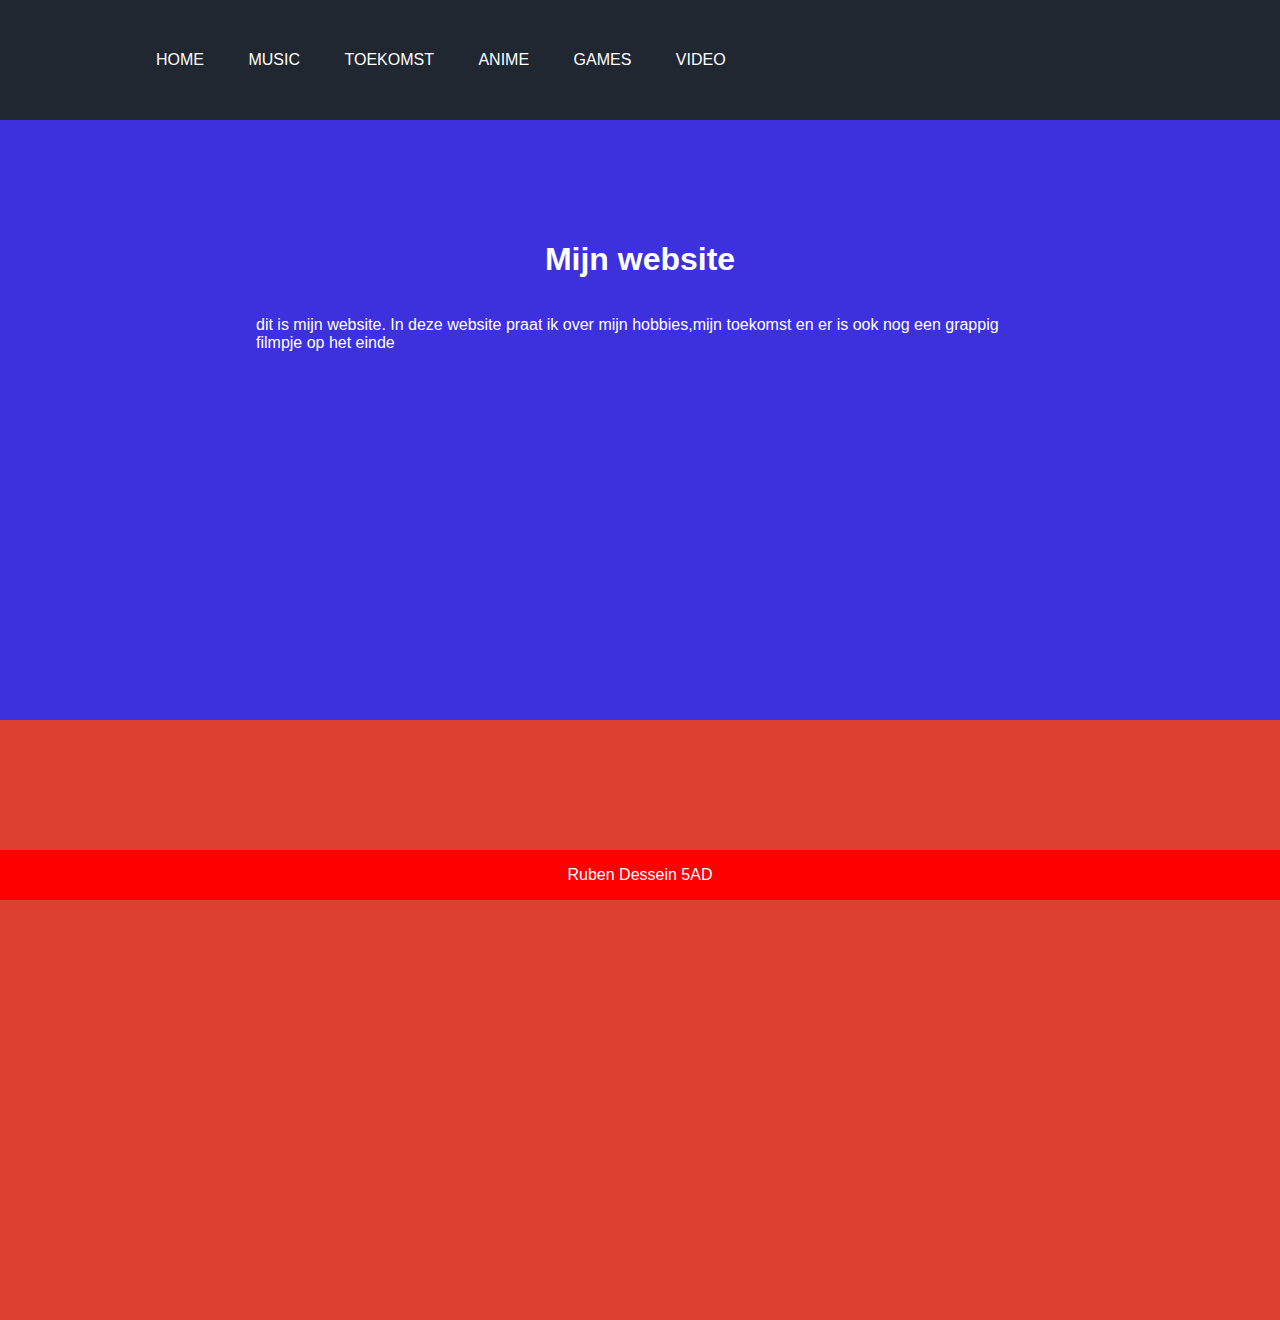
<file: index.html>
<!DOCTYPE html>
<html lang="en">
<head>
    <meta charset="UTF-8">
    <meta name="viewport" content="width=device-width, initial-scale=1.0">
    <title>Document</title>
     <link rel="stylesheet" type="text/css" href="style.css">
    <link rel="preconnect" href="https://fonts.googleapis.com">
    <link rel="preconnect" href="https://fonts.gstatic.com" crossorigin>
    <link href="https://fonts.googleapis.com/css2?family=Madimi+One&display=swap" rel="stylesheet">

    
</head>
<body>
    <div class="navbar">
    <ul>
        <li><a href="index.html">home</a></li>
        <li><a href="music.html">music</a></li>
        <li><a href="toekomst.html">toekomst</a></li>
        <li><a href="anime.html">anime</a></li>
        <li><a href="games.html">games</a></li>
        <li><a href="video.html.html">video</a></li>
    </div>

    </ul>
    <sextion class="blue">
        <h1>Mijn website</h1>
        <p>dit is mijn website. In deze website praat ik over mijn hobbies,mijn toekomst en er is ook nog een grappig filmpje op het einde</p>
        <div class="curve"></div>
    </sextion>
    <sextion class="red">

    </sextion>

    <div class="footer">
        <p>Ruben Dessein 5AD</p>
      </div>
</body>
</html>
</file>
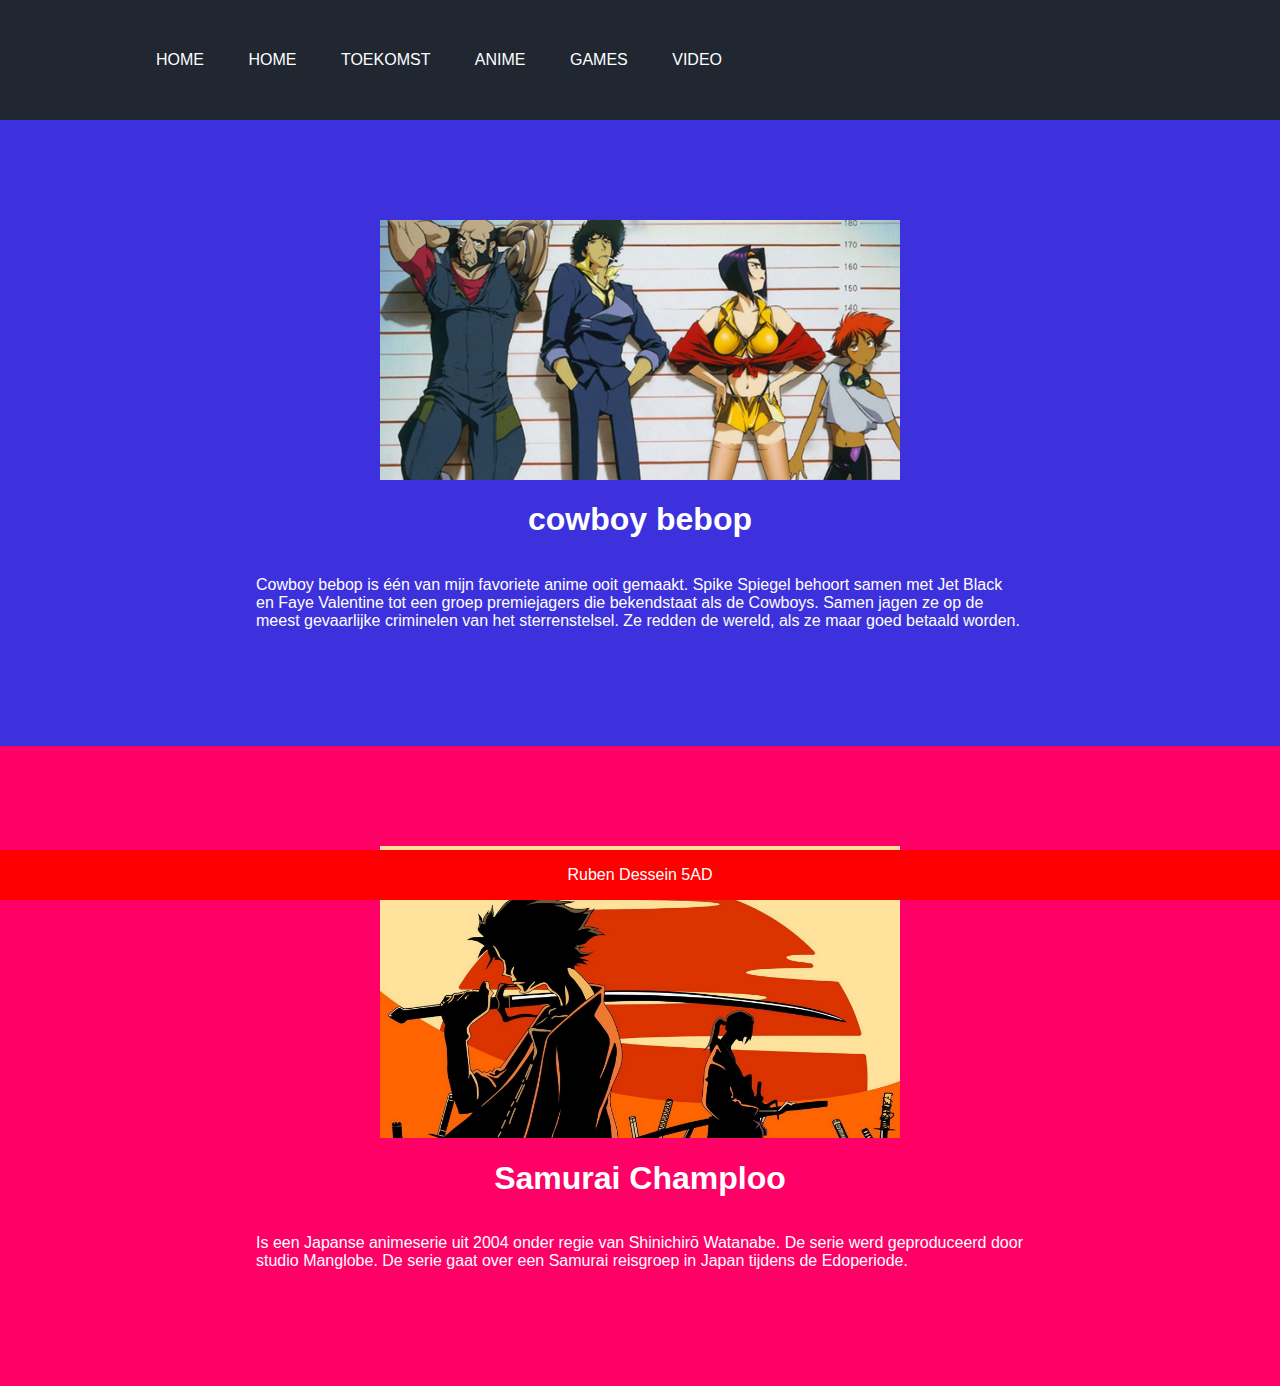
<file: anime.html>
<!DOCTYPE html>
<html lang="en">
<head>
    <meta charset="UTF-8">
    <meta name="viewport" content="width=device-width, initial-scale=1.0">
    <title>Document</title>
     <link rel="stylesheet" type="text/css" href="style.css">
    <link rel="preconnect" href="https://fonts.googleapis.com">
    <link rel="preconnect" href="https://fonts.gstatic.com" crossorigin>
    <link href="https://fonts.googleapis.com/css2?family=Madimi+One&display=swap" rel="stylesheet">

    
</head>
<body>
    <div class="navbar">
    <ul>
        <li><a href="index.html">home</a></li>
        <li><a href="music.html">home</a></li>
        <li><a href="toekomst.html">toekomst</a></li>
        <li><a href="anime.html">anime</a></li>
        <li><a href="games.html">games</a></li>
        <li><a href="video.html.html">video</a></li>
    </div>

    </ul>
    <sextion class="blue">
        <a href="https://www.imdb.com/title/tt0213338/" target="_blank"><img src="cowboy.jpg" alt="cowboy"></a>
        <h1>cowboy bebop</h1>
        <p>Cowboy bebop is één van mijn favoriete anime ooit gemaakt. Spike Spiegel behoort samen met Jet Black en Faye Valentine tot een groep premiejagers die bekendstaat als de Cowboys. Samen jagen ze op de meest gevaarlijke criminelen van het sterrenstelsel. Ze redden de wereld, als ze maar goed betaald worden.

        </p>
        <div class="curve"></div>
    </sextion>
    <sextion class="pink">
        <a href="https://myanimelist.net/anime/205/Samurai_Champloo" target="_blank"><img src="samurai-champloo.jpg" alt="samurai-champloo"></a>
<h1>Samurai Champloo</h1>
<p>Is een Japanse animeserie uit 2004 onder regie van Shinichirō Watanabe. De serie werd geproduceerd door studio Manglobe. De serie gaat over een Samurai reisgroep in Japan tijdens de Edoperiode. </p>
    </sextion>
    <div class="footer">
        <p>Ruben Dessein 5AD</p>
      </div>

</body>
</html>
</file>
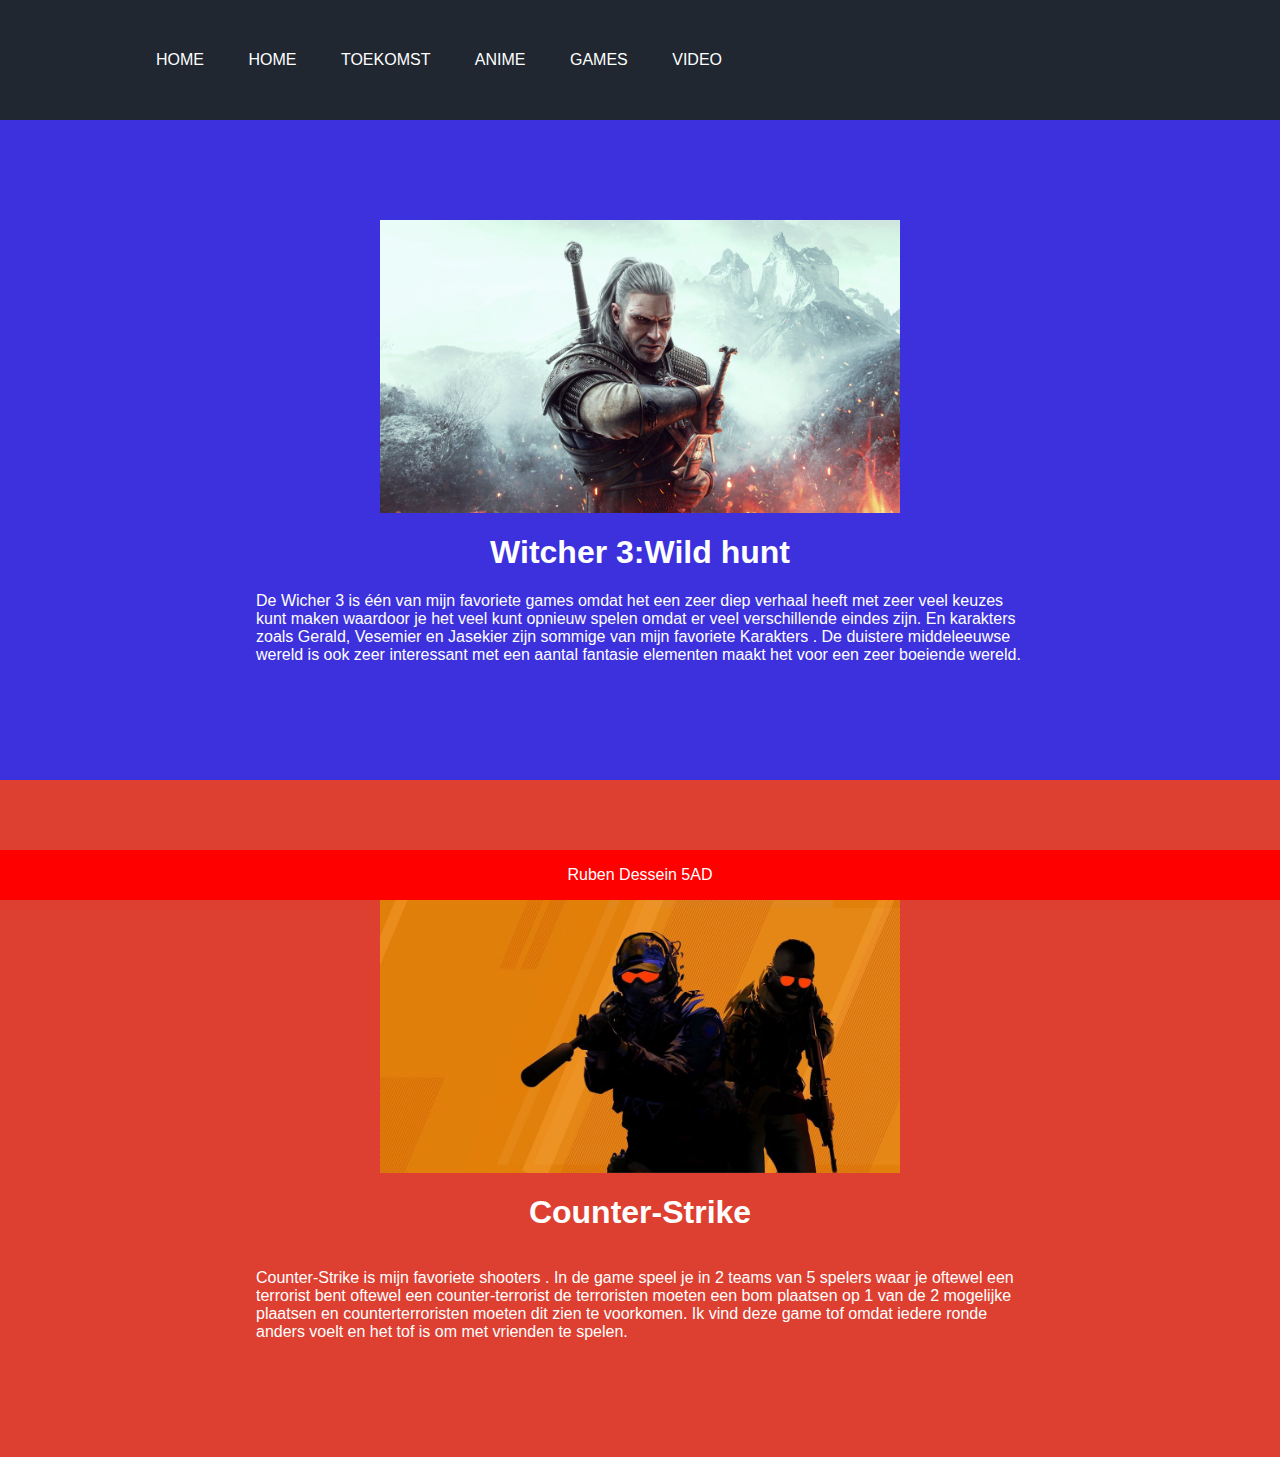
<file: games.html>
<!DOCTYPE html>
<html lang="en">
<head>
    <meta charset="UTF-8">
    <meta name="viewport" content="width=device-width, initial-scale=1.0">
    <title>Document</title>
     <link rel="stylesheet" type="text/css" href="style.css">
    <link rel="preconnect" href="https://fonts.googleapis.com">
    <link rel="preconnect" href="https://fonts.gstatic.com" crossorigin>
    <link href="https://fonts.googleapis.com/css2?family=Madimi+One&display=swap" rel="stylesheet">

    
</head>
<body>
    <div class="navbar">
    <ul>
        <li><a href="index.html">home</a></li>
        <li><a href="music.html">home</a></li>
        <li><a href="toekomst.html">toekomst</a></li>
        <li><a href="anime.html">anime</a></li>
        <li><a href="games.html">games</a></li>
        <li><a href="video.html.html">video</a></li>
    </div>

    </ul>
    <sextion class="blue">
        <div class="curve"> 
            <div class="wrapper">
               <a href="https://store.steampowered.com/app/292030/The_Witcher_3_Wild_Hunt/" target="_blank"><img src="witcher3.jpg" alt="witcher 3"></a> 
                <div class="text-box">
                    <h1>Witcher 3:Wild hunt  </h1>
                    <p>De Wicher 3 is één van mijn favoriete games omdat het een zeer diep verhaal heeft met zeer veel keuzes kunt maken waardoor je het veel kunt opnieuw spelen omdat er veel verschillende eindes zijn. En karakters zoals Gerald, Vesemier en Jasekier zijn sommige van mijn favoriete Karakters . De duistere middeleeuwse wereld is ook zeer interessant met een aantal fantasie elementen maakt het voor een zeer boeiende wereld. 
                    </p>
                </div>
            </div>
        </div>
    </sextion>
    <sextion class="red">
        <a href="https://www.counter-strike.net/cs2" target="_blank"><img src="counterstrike.jpg" alt="cs"></a>
       <h1>Counter-Strike</h1>
       <p>Counter-Strike is mijn favoriete shooters . In de game speel je in 2 teams van 5 spelers waar je oftewel een terrorist bent oftewel een counter-terrorist de terroristen moeten een bom plaatsen op 1 van de 2 mogelijke plaatsen
        en counterterroristen moeten dit zien te voorkomen. Ik vind deze game tof omdat iedere ronde anders voelt en het tof is om met vrienden te spelen.
       </p>
    </sextion>
    <div class="footer">
        <p>Ruben Dessein 5AD</p>
      </div>

</body>
</html>
</file>
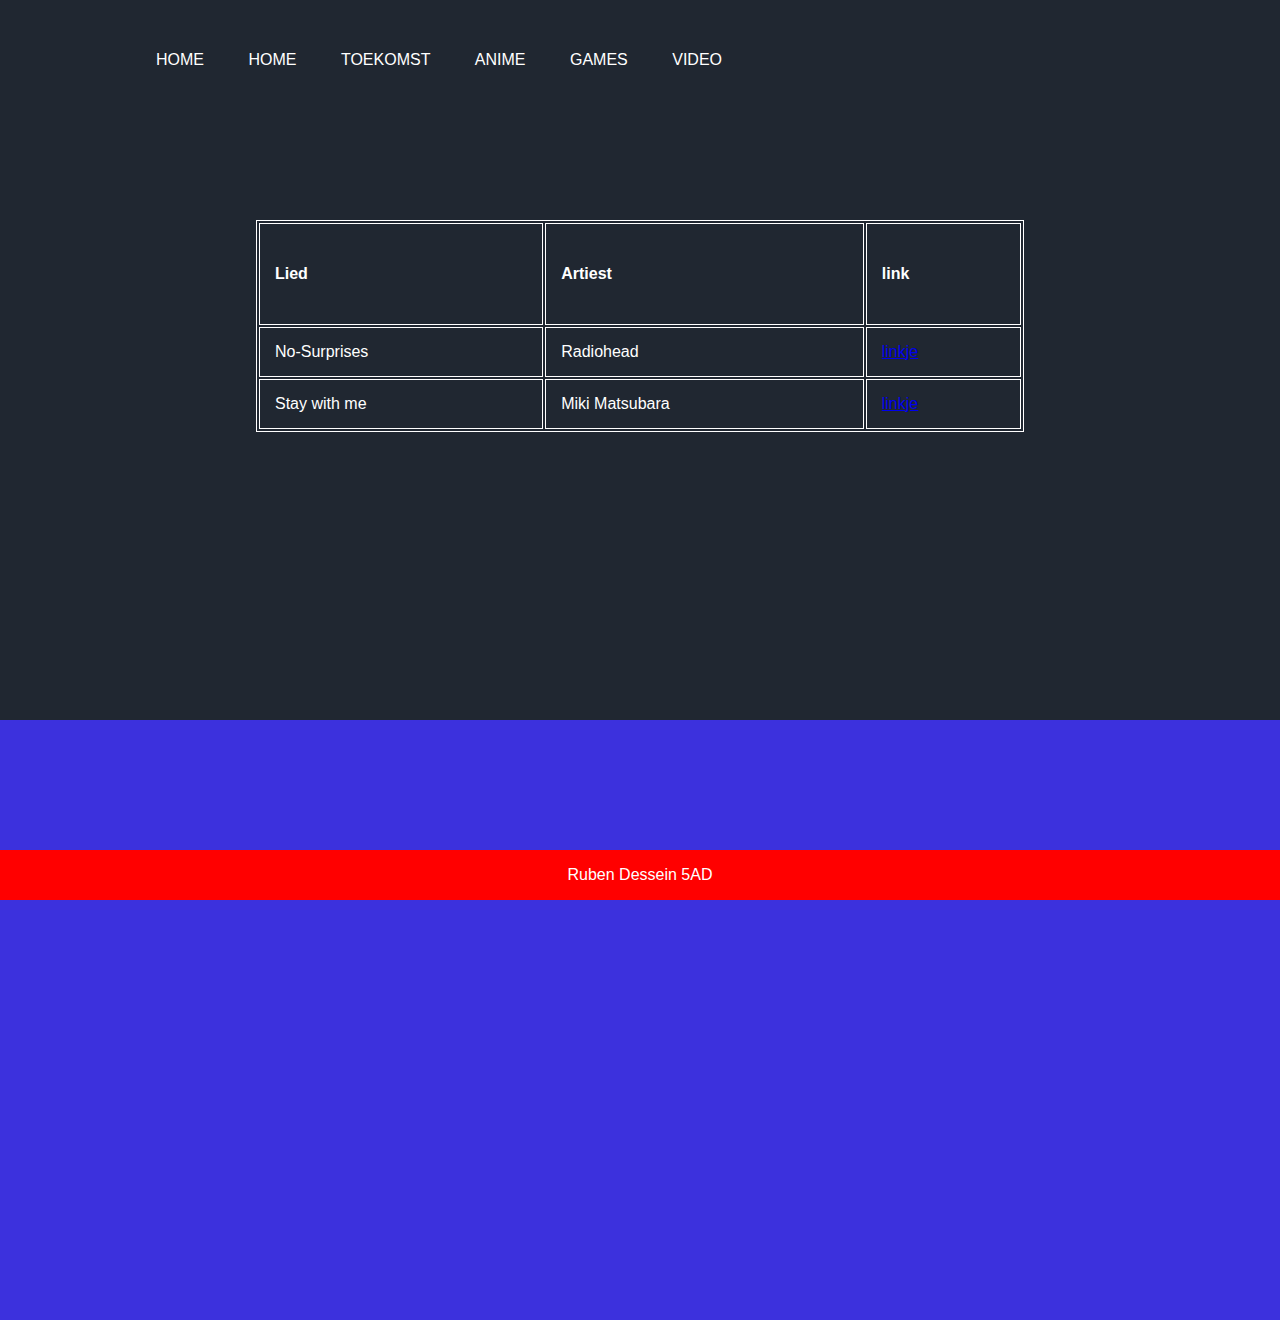
<file: music.html>
<!DOCTYPE html>
<html lang="en">
<head>
    <meta charset="UTF-8">
    <meta name="viewport" content="width=device-width, initial-scale=1.0">
    <title>Document</title>
     <link rel="stylesheet" type="text/css" href="style.css">
    <link rel="preconnect" href="https://fonts.googleapis.com">
    <link rel="preconnect" href="https://fonts.gstatic.com" crossorigin>
    <link href="https://fonts.googleapis.com/css2?family=Madimi+One&display=swap" rel="stylesheet">

    
</head>
<body>
    <div class="navbar">
    <ul>
        <li><a href="index.html">home</a></li>
        <li><a href="music.html">home</a></li>
        <li><a href="toekomst.html">toekomst</a></li>
        <li><a href="anime.html">anime</a></li>
        <li><a href="games.html">games</a></li>
        <li><a href="video.html.html">video</a></li>
    </div>

    </ul>
    <sextion class="Black">
        <table>
            <tr>
              <th>Lied</th>
              <th>Artiest</th>
              <th>link</th>
            </tr>
            <tr>
              <td>No-Surprises</td>
              <td>Radiohead</td>
              <td><a href="https://open.spotify.com/track/10nyNJ6zNy2YVYLrcwLccB?si=da49b912b46a4a5f" target="_blank">linkje</a></td>
            </tr>
            <tr>
              <td>Stay with me</td>
              <td>Miki Matsubara</td>
              <td><a href="https://open.spotify.com/track/2BHj31ufdEqVK5CkYDp9mA?si=0b031f9244e64385" target="_blank">linkje</a></td>
            </tr>
          </table> 
        <div class="curve"></div>
    </sextion>
    <sextion class="blue">

    </sextion>
   
    <div class="footer">
        <p>Ruben Dessein 5AD</p>
      </div>
      
</body>
</html>
</file>
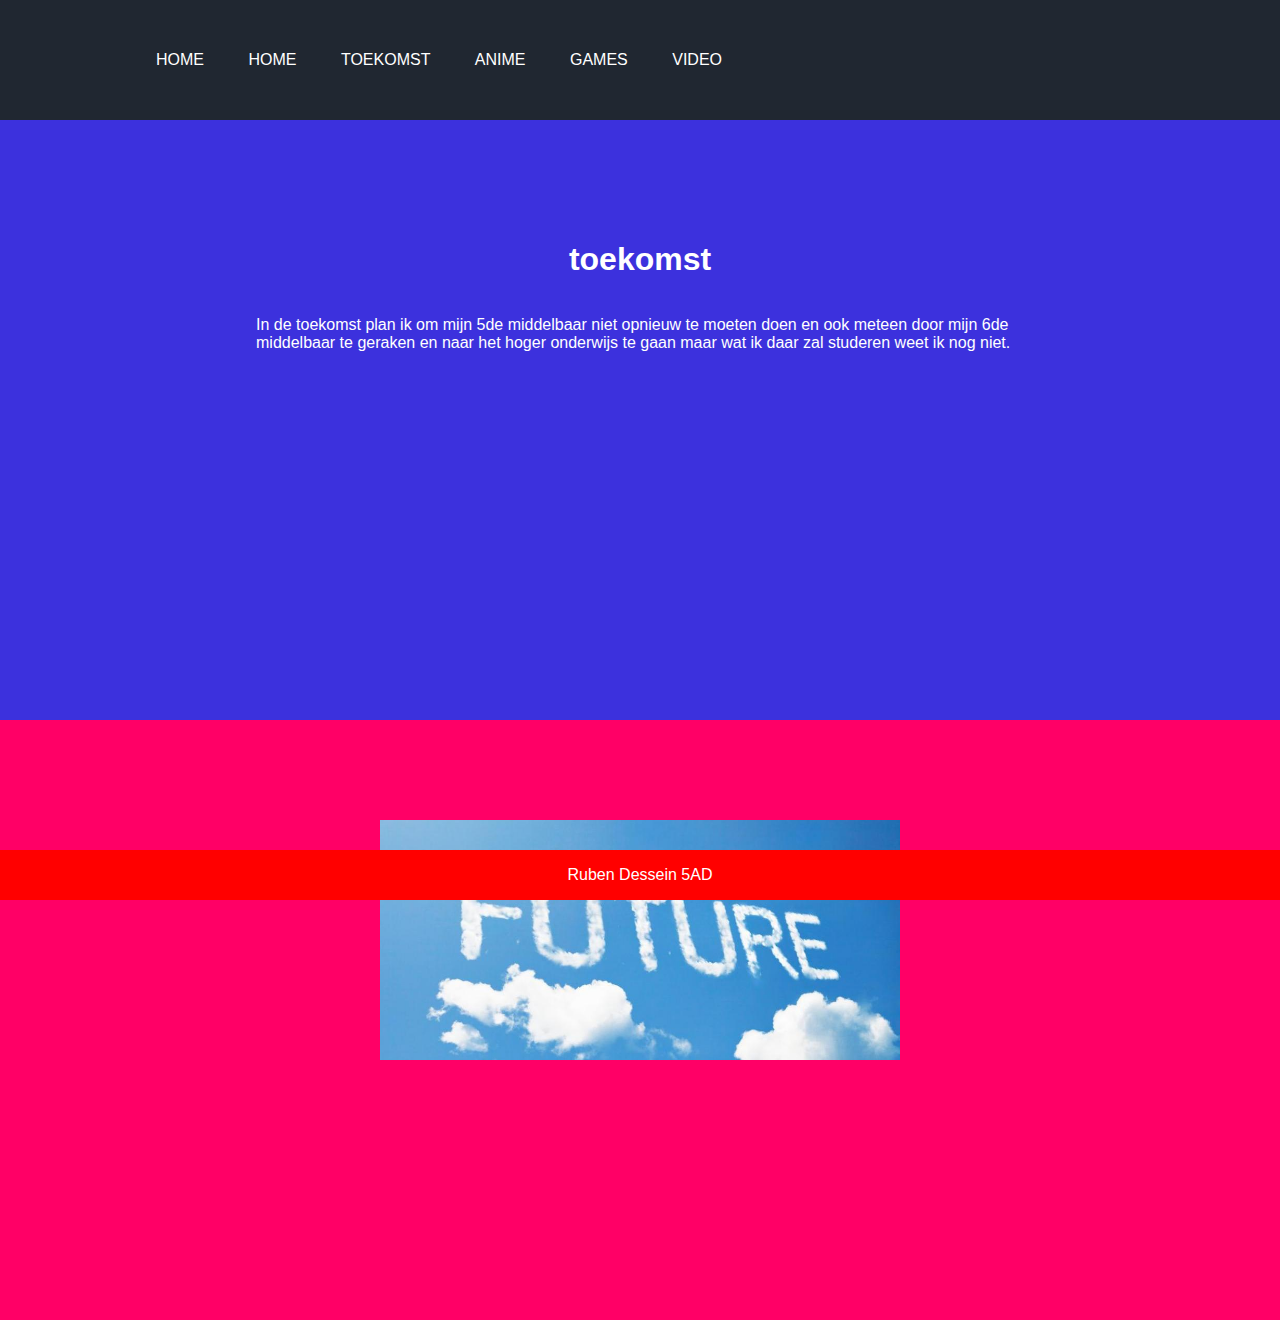
<file: toekomst.html>
<!DOCTYPE html>
<html lang="en">
<head>
    <meta charset="UTF-8">
    <meta name="viewport" content="width=device-width, initial-scale=1.0">
    <title>Document</title>
     <link rel="stylesheet" type="text/css" href="style.css">
    <link rel="preconnect" href="https://fonts.googleapis.com">
    <link rel="preconnect" href="https://fonts.gstatic.com" crossorigin>
    <link href="https://fonts.googleapis.com/css2?family=Madimi+One&display=swap" rel="stylesheet">

    
</head>
<body>
    <div class="navbar">
    <ul>
        <li><a href="index.html">home</a></li>
        <li><a href="music.html">home</a></li>
        <li><a href="toekomst.html">toekomst</a></li>
        <li><a href="anime.html">anime</a></li>
        <li><a href="games.html">games</a></li>
        <li><a href="video.html.html">video</a></li>
    </div>

    </ul>
    <sextion class="blue">
        <h1>toekomst</h1>
        <p>In de toekomst plan ik om mijn 5de middelbaar niet opnieuw te moeten doen en ook meteen door mijn 6de middelbaar te geraken en naar het hoger onderwijs te gaan maar wat ik daar zal studeren weet ik nog niet.</p>
        <div class="curve"></div>
    </sextion>
    <sextion class="pink">
        <div class="toekomst">
            <img src="toekomst.jpg" alt="toekomst">
        </div>
    </sextion>
    <div class="footer">
        <p>Ruben Dessein 5AD</p>
      </div>

</body>
</html>
</file>
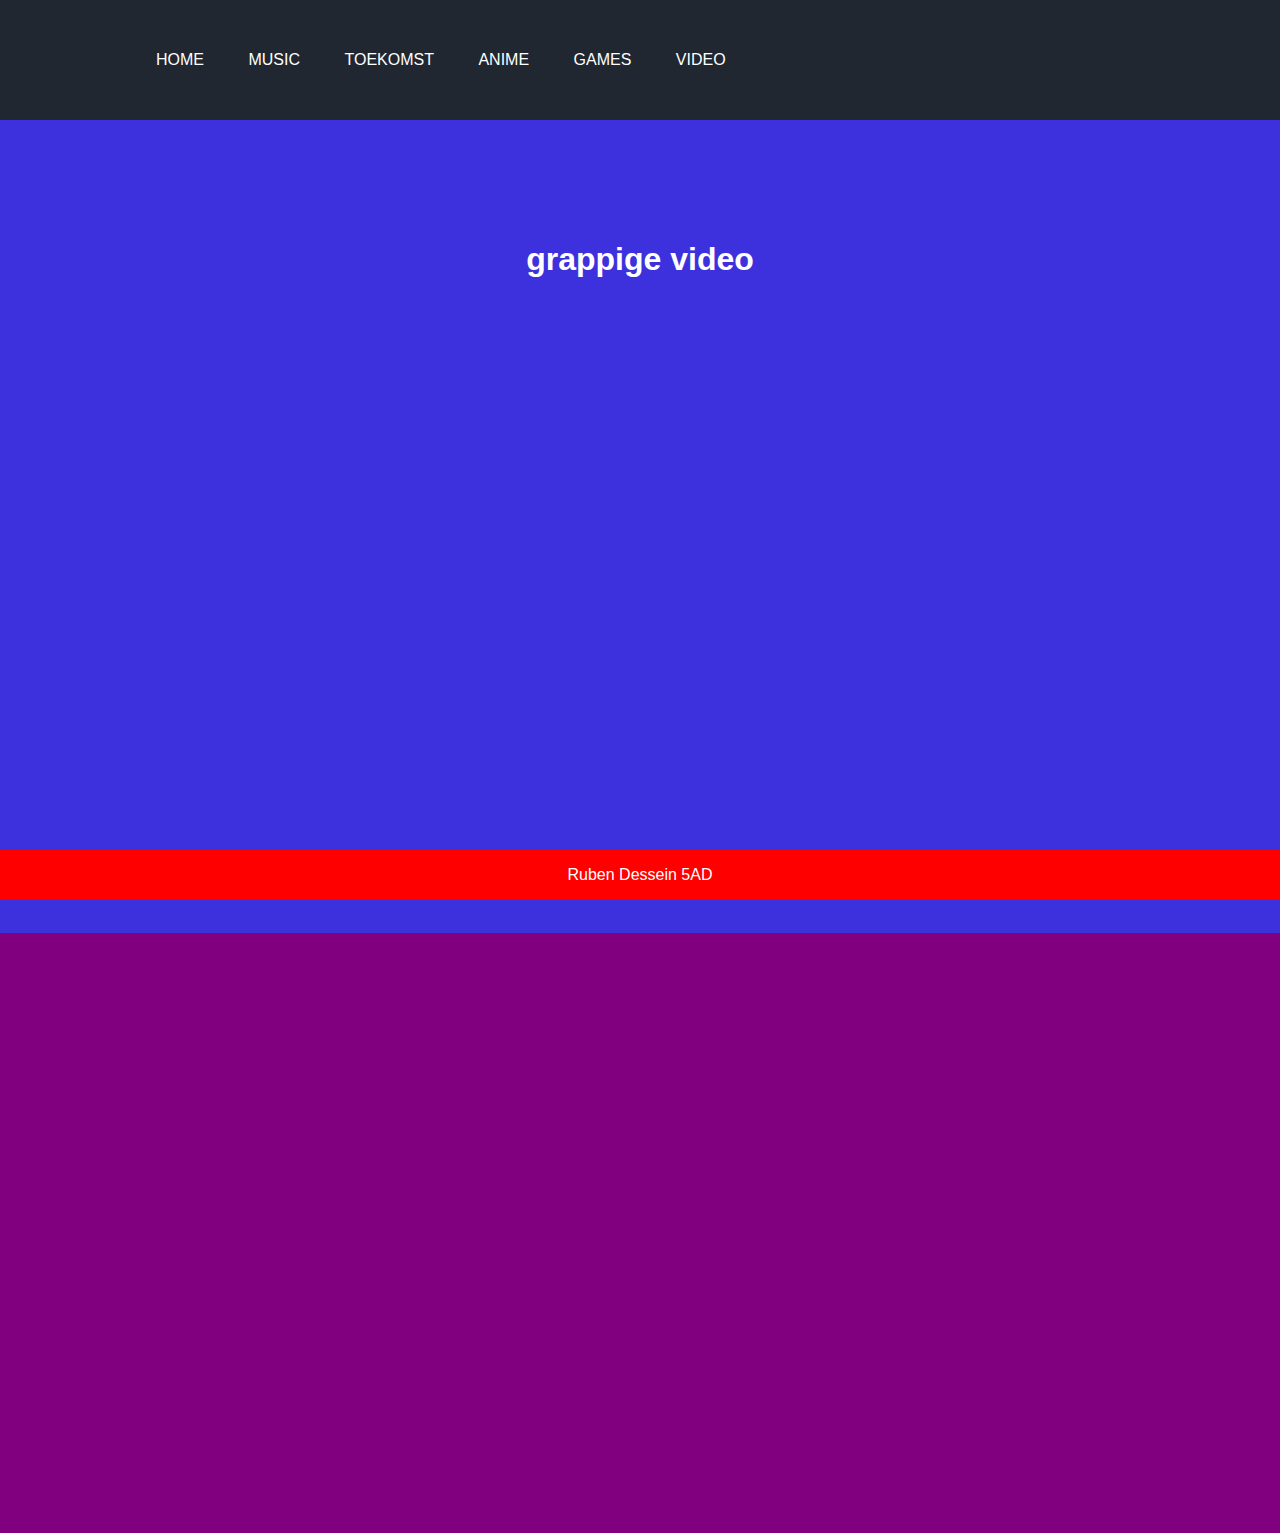
<file: video.html.html>
<!DOCTYPE html>
<html lang="en">
<head>
    <meta charset="UTF-8">
    <meta name="viewport" content="width=device-width, initial-scale=1.0">
    <title>Document</title>
     <link rel="stylesheet" type="text/css" href="style.css">
    <link rel="preconnect" href="https://fonts.googleapis.com">
    <link rel="preconnect" href="https://fonts.gstatic.com" crossorigin>
    <link href="https://fonts.googleapis.com/css2?family=Madimi+One&display=swap" rel="stylesheet">

    
</head>
<body>
    <div class="navbar">
    <ul>
        <li><a href="index.html">home</a></li>
        <li><a href="music.html">music</a></li>
        <li><a href="toekomst.html">toekomst</a></li>
        <li><a href="anime.html">anime</a></li>
        <li><a href="games.html">games</a></li>
        <li><a href="video.html.html">video</a></li>
    </div>

    </ul>
    <sextion class="blue">
        <h1>grappige video</h1>
        <br />
        <iframe width="860" height="515" src="https://www.youtube.com/embed/7FDAJ8L3lig?si=88GOmKMuM2jm_ENy" title="YouTube video player" frameborder="0" allowfullscreen></iframe>
        </iframe>
        <div class="curve"></div>
    </sextion>
    <sextion class="purple">

    </sextion>
    <div class="footer">
        <p>Ruben Dessein 5AD</p>
      </div>

</body>
</html>
</file>
<file: style.css>
body{
    margin: 0;
    font-family:'prompt',sans-serif;
    color:white;
    background: #202731;
}
sextion {
    position:relative;
    display:flex;
    flex-direction: column ;
    align-items: center;
    min-height: 400px;
    padding: 100px 20vw;
}
.blue{
    background: #3c31dd;
}
.red{
    background: #dd3f31;
}
.pink {
    background: #ff0066;
}
.purple {
    background: purple;
}
.black{
    background-color: black;
}

.navbar {
    width: 85%;
    margin : auto;
    padding: 35px 0;
    display: flex;
    align-items: center;
    justify-content: space-between;
     }
    .navbar ul li {
        list-style:none;
        display: inline-block;
        margin: 0 20px;
        position: relative;
    }
    .navbar ul li a {
text-decoration: none;
color:#fff;
text-transform: uppercase;
    }
    .navbar ul li::after{
        content: "";
        height: 3px;
        width: 0;
        background: #009688;
        position: absolute;
        left:0;
        bottom: -10px;
        transition: 0.5s;
    }
    .navbar ul li:hover::after{
        width: 100%;
    }
.container{
    width: 500px;
    height: 281px;
    
}
.footer {
    position: fixed;
    left: 0;
    bottom: 0;
    width: 100%;
    background-color: red;
    color: white;
    text-align: center;
  }

  
  img{
    max-width: 520px;
    display: block;
  margin-left: auto;
  margin-right: auto;
  }
  h1{
    text-align: center;
  }
  table, th, td {
    border: 1px solid;
  }
  table {
    width: 100%;
  }
  
  th {
    height: 70px;
  }
  th, td {
    padding: 15px;
    text-align: left;
  }
</file>
